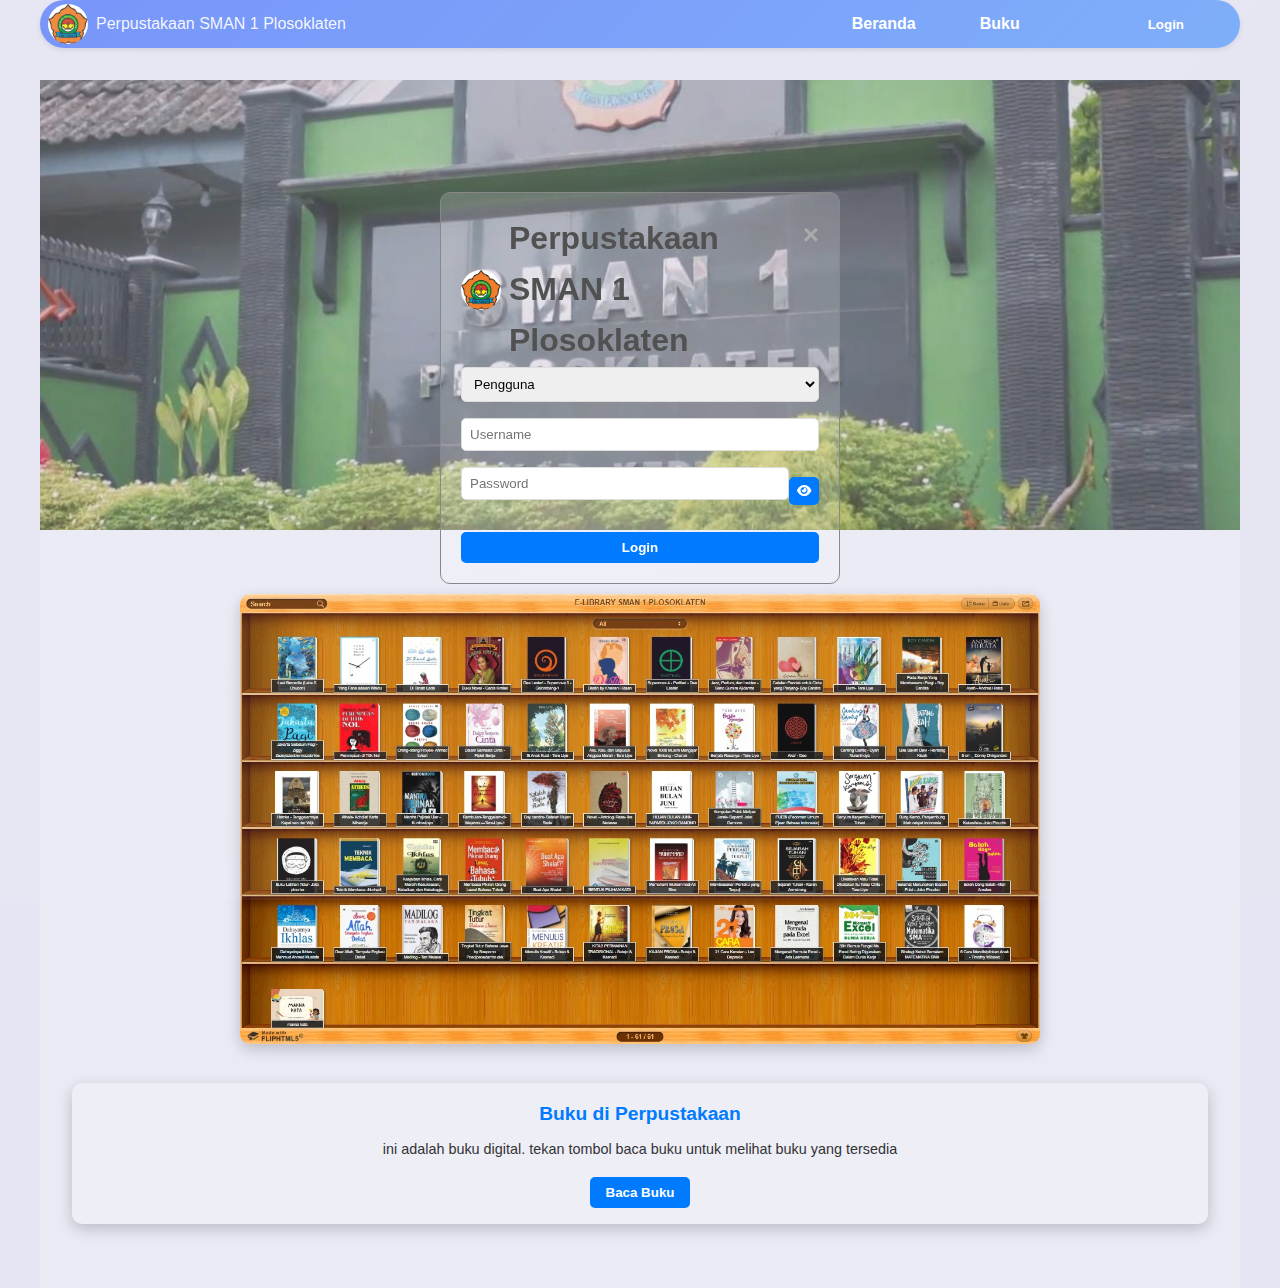
<file: index.html>
<!DOCTYPE html>

<html lang="id">

<head>

    <meta charset="UTF-8">

    <meta name="viewport" content="width=device-width, initial-scale=1.0, user-scalable=no">

    <title>Perpustakaan Sekolah SMAN 1 Plosoklaten</title>

    <link rel="stylesheet" href="styles.css">

    <link rel="stylesheet" href="https://cdnjs.cloudflare.com/ajax/libs/font-awesome/6.0.0/css/all.min.css">

</head>

<body>

    <header>

        <nav class="navbar">

            <div class="logo">

                <img src="logo.png" alt="Logo SMAN 1 Plosoklaten" class="logo-img">

                <span>Perpustakaan SMAN 1 Plosoklaten</span>

            </div>

            <ul class="nav-links">

                <li><a href="#home">Beranda</a></li>

                <li><a href="#books">Buku</a></li>

                <li><a href="#history" id="history-link" style="display:none;">Riwayat Baca</a></li>

                <li><a href="#admin" id="admin-link" style="display:none;">Admin</a></li>

                <li><button id="login-btn">Login</button></li>

                <li><button id="logout-btn" style="display:none;">Logout</button></li>

            </ul>

        </nav>

    </header>



    <main>

        <section id="home" class="hero">

            <div class="hero-content">

                <h1>Perpustakaan Digital</h1>

                

            </div>

        </section>



        <section id="books" class="books-section">

            

            <div class="book-rack">

                <img src="rakbuku.jpeg" alt="Rak Buku" class="rack-photo clickable" onclick="window.location.href='books.html'">

            </div>

            <div id="books-container" class="books-grid">

                <!-- Books will be dynamically added here -->

            </div>

        </section>



        <section id="history" class="history-section" style="display:none;">

            <h2>Riwayat Baca</h2>

            <div id="student-stats" class="stats-container">

                <!-- Student statistics will be dynamically added here -->

            </div>

            <div id="history-container">

                <!-- History will be dynamically added here -->

            </div>

            <div id="borrowed-books" class="borrowed-books-section" style="display:none;">

                <h3>Buku yang Dipinjam</h3>

                <div id="borrowed-container">

                    <!-- Borrowed books will be dynamically added here -->

                </div>

            </div>

        </section>



        <section id="admin" class="admin-section" style="display:none;">

            <h2 id="panel-title">Panel Admin</h2>

            <div class="admin-content">

                <div class="add-book">

                    <h3>Tambah Buku</h3>

                    <form id="add-book-form" class="form-container">

                        <div class="form-group">

                            <label for="book-title">Judul Buku</label>

                            <input type="text" id="book-title" placeholder="Judul Buku" required>

                        </div>

                        <div class="form-group">

                            <label for="book-author">Penulis</label>

                            <input type="text" id="book-author" placeholder="Penulis" required>

                        </div>

                        <div class="form-group">

                            <label for="book-synopsis">Sinopsis</label>

                            <textarea id="book-synopsis" placeholder="Sinopsis" required></textarea>

                        </div>

                        <div class="form-group">

                            <label for="book-cover">URL Sampul Buku</label>

                            <input type="url" id="book-cover" placeholder="URL Sampul Buku" required>

                        </div>

                        <div class="form-group">

                            <label for="book-link">Link FlipHTML</label>

                            <input type="url" id="book-link" placeholder="Link FlipHTML" required>

                        </div>

                        <button type="submit" class="submit-btn">Tambah Buku</button>

                    </form>

                </div>

                <div class="add-pdf-book" id="teacher-add-book" style="display:none;">

                    <h3>Tambah Buku Pelajaran (PDF)</h3>

                    <form id="add-pdf-book-form" class="form-container">

                        <div class="form-group">

                            <label for="pdf-book-title">Judul Buku</label>

                            <input type="text" id="pdf-book-title" placeholder="Judul Buku" required>

                        </div>

                        <div class="form-group">

                            <label for="pdf-book-author">Penulis</label>

                            <input type="text" id="pdf-book-author" placeholder="Penulis" required>

                        </div>

                        <div class="form-group">

                            <label for="pdf-book-synopsis">Sinopsis</label>

                            <textarea id="pdf-book-synopsis" placeholder="Sinopsis" required></textarea>

                        </div>

                        <div class="form-group">

                            <label for="pdf-file">File PDF</label>

                            <input type="file" id="pdf-file" accept=".pdf" required>

                        </div>

                        <button type="submit" class="submit-btn">Tambah Buku PDF</button>

                    </form>

                </div>

                <div class="student-activity">

                    <h3>Aktivitas Siswa</h3>

                    <div id="admin-stats" class="stats-container">

                        <!-- Admin statistics will be dynamically added here -->

                    </div>

                    <div id="activity-container">

                        <!-- Activities will be dynamically added here -->

                    </div>

                </div>

                <div class="loan-management">

                    <h3>Pengelolaan Peminjaman</h3>

                    <div id="loans-container">

                        <!-- Loans will be dynamically added here -->

                    </div>

                </div>

                <div class="manage-students">

                    <h3>Kelola Akun Siswa</h3>

                    <form id="add-student-form" class="form-container">

                        <div class="form-group">

                            <label for="student-username">Username Siswa</label>

                            <input type="text" id="student-username" placeholder="Username Siswa" required>

                        </div>

                        <div class="form-group">

                            <label for="student-password">Password Siswa</label>

                            <div class="password-container">

                                <input type="password" id="student-password" placeholder="Password Siswa" required>

                                <button type="button" id="toggle-password-student" class="toggle-password"><i class="fas fa-eye"></i></button>

                            </div>

                        </div>

                        <button type="submit" class="submit-btn">Tambah Siswa</button>

                    </form>

                    <h4>Daftar Siswa</h4>

                    <div id="students-list">

                        <!-- Student accounts will be listed here -->

                    </div>

                </div>

            </div>

        </section>

    </main>







    <!-- Login Modal -->

    <div id="login-modal" class="modal">

        <div class="modal-content login-modal-content">

            <span class="close" id="close-login-modal">&times;</span>

            <div class="login-container">

                <div class="logo">

                    <img src="logo.png" alt="Logo SMAN 1 Plosoklaten" class="logo-img">

                    <h1>Perpustakaan SMAN 1 Plosoklaten</h1>

                </div>

                <form id="login-form">

                    <select id="user-type" required>

                        <option value="">Pengguna</option>

                        <option value="student">Siswa</option>

                        <option value="teacher">Guru</option>

                        <option value="admin">Admin</option>

                    </select>

                    <input type="text" id="username" placeholder="Username" required>

                    <div class="password-container">

                        <input type="password" id="password" placeholder="Password" required>

                        <button type="button" id="toggle-password-login" class="toggle-password"><i class="fas fa-eye"></i></button>

                    </div>

                    <button type="submit">Login</button>

                </form>

            </div>

        </div>

    </div>



    <div id="borrow-modal" class="modal">

        <div class="modal-content">

            <span class="close" id="close-borrow-modal">&times;</span>

            <h2>Pinjam Buku</h2>

            <form id="borrow-form">

                <input type="text" id="borrow-book-name" placeholder="Nama Buku" required>

                <div class="borrow-duration">

                    <label for="borrow-days">Hari:</label>

                    <input type="number" id="borrow-days" min="0" max="30" value="0" required>

                    <label for="borrow-hours">Jam:</label>

                    <input type="number" id="borrow-hours" min="0" max="23" value="0" required>

                </div>

                <button type="submit">Pinjam Buku</button>

            </form>

        </div>

    </div>



    <script src="script.js"></script>

</body>

</html>
</file>
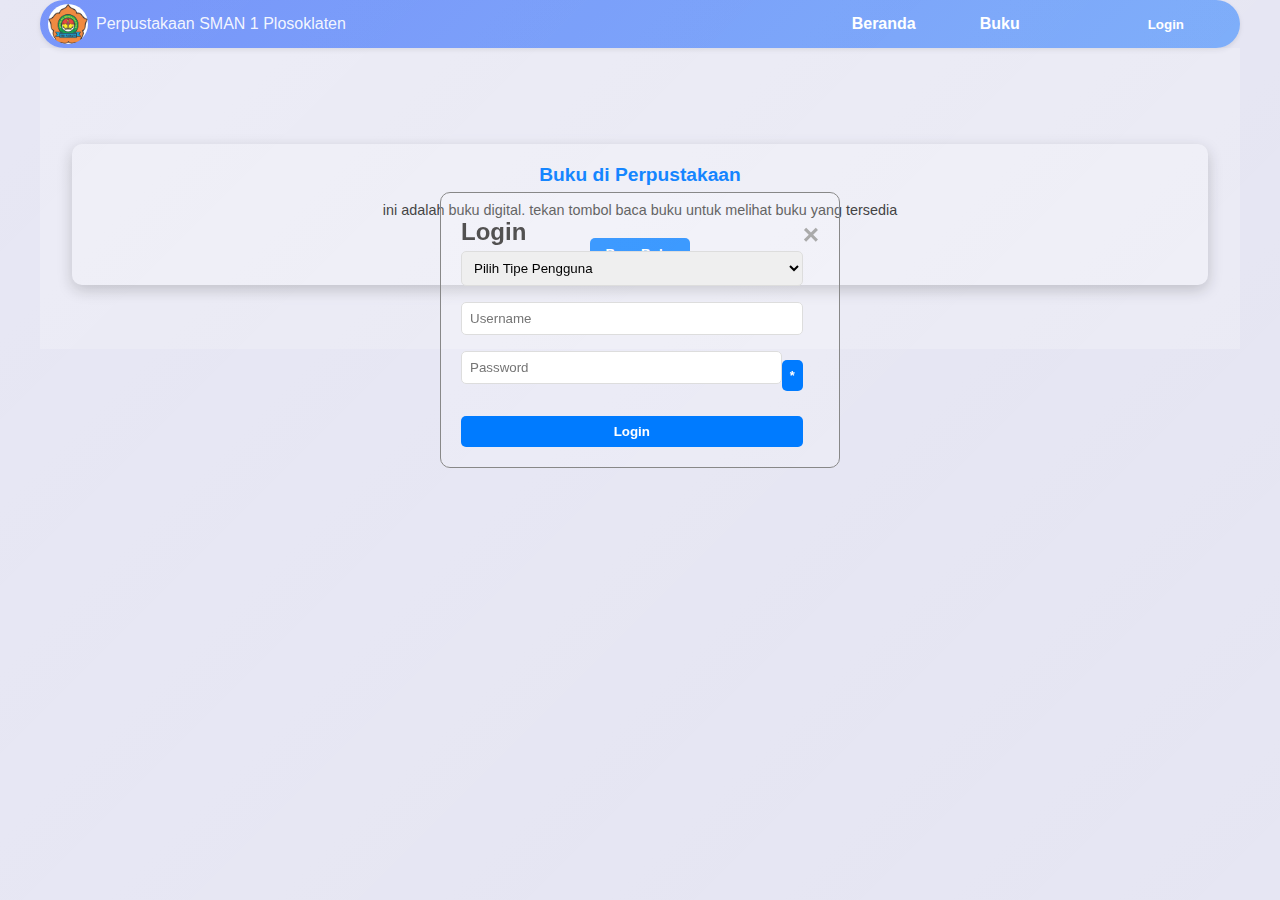
<file: books.html>
<!DOCTYPE html>
<html lang="id">
<head>
    <meta charset="UTF-8">
    <meta name="viewport" content="width=device-width, initial-scale=1.0, user-scalable=no">
    <title>Perpustakaan Sekolah SMAN 1 Plosoklaten</title>
    <link rel="stylesheet" href="styles.css">
</head>
<body>
    <header>
        <nav class="navbar">
            <div class="logo">
                <img src="logo.png" alt="Logo SMAN 1 Plosoklaten" class="logo-img">
                <span>Perpustakaan SMAN 1 Plosoklaten</span>
            </div>
            <ul class="nav-links">
                <li><a href="index.html">Beranda</a></li>
                <li><a href="books.html">Buku</a></li>
                <li><a href="#history" id="history-link" style="display:none;">Riwayat Baca</a></li>
                <li><a href="#admin" id="admin-link" style="display:none;">Admin</a></li>
                <li><button id="login-btn">Login</button></li>
                <li><button id="logout-btn" style="display:none;">Logout</button></li>
            </ul>
        </nav>
    </header>

    <main>
        <section id="books" class="books-section">
            
            <div id="books-container" class="books-grid">
                <!-- Books will be dynamically added here -->
            </div>
        </section>

        <section id="history" class="history-section" style="display:none;">
            <h2>Riwayat Baca</h2>
            <div id="history-container">
                <!-- History will be dynamically added here -->
            </div>
        </section>

        <section id="admin" class="admin-section" style="display:none;">
            <h2>Panel Admin</h2>
            <div class="admin-content">
                <div class="add-book">
                    <h3>Tambah Buku</h3>
                    <form id="add-book-form">
                        <input type="text" id="book-title" placeholder="Judul Buku" required>
                        <input type="text" id="book-author" placeholder="Penulis" required>
                        <textarea id="book-synopsis" placeholder="Sinopsis" required></textarea>
                        <input type="url" id="book-cover" placeholder="URL Sampul Buku" required>
                        <input type="url" id="book-link" placeholder="Link FlipHTML" required>
                        <button type="submit">Tambah Buku</button>
                    </form>
                </div>
                <div class="student-activity">
                    <h3>Aktivitas Siswa</h3>
                    <div id="activity-container">
                        <!-- Activities will be dynamically added here -->
                    </div>
                </div>
            </div>
        </section>
    </main>

    <div id="login-modal" class="modal">
        <div class="modal-content">
            <span class="close">&times;</span>
            <h2>Login</h2>
            <form id="login-form">
                <select id="user-type" required>
                    <option value="">Pilih Tipe Pengguna</option>
                    <option value="student">Siswa</option>
                    <option value="admin">Admin</option>
                </select>
                <input type="text" id="username" placeholder="Username" required>
                <div class="password-container">
                    <input type="password" id="password" placeholder="Password" required>
                    <button type="button" id="toggle-password-login" class="toggle-password">*</button>
                </div>
                <button type="submit">Login</button>
            </form>
        </div>
    </div>

    <script src="script.js"></script>
</body>
</html>
</file>
<file: styles.css>
* {
    margin: 0;
    padding: 0;
    box-sizing: border-box;
}

@import url('https://fonts.googleapis.com/css2?family=Poppins:wght@300;400;500;600;700&display=swap');

body {
    font-family: 'Poppins', sans-serif;
    line-height: 1.6;
    color: #525151;
    background-color: rgba(0, 0, 139, 0.1);
}

/* Navbar */
.navbar {
    background: linear-gradient(135deg, rgba(61, 105, 252, 0.733), rgba(79, 148, 252, 0.747));
    color: rgba(255, 255, 255, 0.925);
    padding: 0.25rem 0.5rem;
    display: flex;
    justify-content: space-between;
    align-items: center;
    box-shadow: 0 2px 5px rgba(0,0,0,0.1);
    border-radius: 500px;
    width: 95%;
    max-width: 1200px;
    margin: 0 auto;
}

.logo {
    display: flex;
    align-items: center;
}

.logo-img {
    width: 40px;
    height: 40px;
    margin-right: 8px;
    border-radius: 50%;
}

.nav-links {
    display: flex;
    list-style: none;
    align-items: center;
}

.nav-links li {
    margin-left: 2rem;
}

.nav-links a {
    color: white;
    text-decoration: none;
    font-weight: bold;
    background: transparent;
    border: none;
    padding: 0.5rem 1rem;
    border-radius: 5px;
    cursor: pointer;
    transition: all 0.3s ease;
    position: relative;
    overflow: hidden;
    transform: translateY(0);
}

.nav-links a:hover {
    background: linear-gradient(135deg, #005a7e, #038dbb);
    color: white;
    transform: translateY(-3px);
    box-shadow: 0 4px 8px rgba(0,0,0,0.2);
}

.nav-links button {
    background: transparent;
    color: white;
    border: none;
    padding: 0.5rem 1rem;
    border-radius: 5px;
    cursor: pointer;
    font-family: 'Poppins', sans-serif;
    font-weight: bold;
    position: relative;
    overflow: hidden;
    transition: all 0.3s ease;
    transform: translateY(0);
}

.nav-links button::before {
    content: '';
    position: absolute;
    top: 0;
    left: -100%;
    width: 100%;
    height: 100%;
    background: linear-gradient(90deg, transparent, rgba(255,255,255,0.4), transparent);
    transition: left 0.5s ease;
}

.nav-links button:hover::before {
    left: 100%;
}

.nav-links button:hover {
    background: linear-gradient(135deg, #005a7e, #038dbb);
    color: white;
    transform: translateY(-3px);
    box-shadow: 0 4px 8px rgba(0,0,0,0.2);
}

/* Hero Section */
.hero {
    background: linear-gradient(135deg, rgba(255, 255, 255, 0.774), rgba(198, 209, 247, 0.795));
    background-image: url('fotosekolah.jpeg');
    background-size: cover;
    background-position: center;
    background-attachment: scroll;
    background-repeat: no-repeat;
    padding: 4rem 2rem;
    text-align: center;
    position: relative;
    
    overflow: hidden;
    min-height: 50vh;
    width: 95%;
    max-width: 1200px;
    margin: 2rem auto 0 auto;
}

.hero::before {
    content: '';
    position: absolute;
    top: 0;
    left: 0;
    width: 100%;
    height: 100%;
    
    background-color: rgba(209, 211, 218, 0.2);
    z-index: 1;
}

.hero-content {
    position: relative;
    z-index: 2;
}

.hero-content h1 {
    font-size: 3rem;
    margin-bottom: 1rem;
    color: #8ef19b02;
}

.hero-content p {
    font-size: 1.5rem;
    margin-bottom: 2rem;
    color: #8dd8af00;
}

.school-photo {
    width: 95%;
    height: 400px;
    object-fit: cover;
    
    box-shadow: 0 2px 5px rgba(0,0,0,0.2);
    margin-top: 2rem;
}

/* Books Section */
.books-section {
    padding: 4rem 2rem;
    background: rgba(255,255,255,0.2);
    width: 95%;
    max-width: 1200px;
    margin: 0 auto;
}

.books-section h2 {
    text-align: center;
    margin-bottom: 2rem;
    color: #1a202c;
}

.book-rack {
    text-align: center;
    margin-bottom: 2rem;
}

.rack-photo {
    width: 100%;
    max-width: 800px;
    height: auto;
    border-radius: 10px;
    box-shadow: 0 5px 15px rgba(0,0,0,0.2);
    transition: transform 0.3s;
}

.rack-photo.clickable:hover {
    transform: scale(1.05);
    cursor: pointer;
}

.books-grid {
    display: grid;
    grid-template-columns: repeat(auto-fit, minmax(250px, 1fr));
    gap: 2rem;
    margin-top: 2rem;
}

.book-card {
    background: rgba(255,255,255,0.2);
    border-radius: 10px;
    box-shadow: 0 5px 15px rgba(0,0,0,0.2);
    overflow: hidden;
    transition: transform 0.3s;
    text-align: center;
}

.book-card:hover {
    transform: translateY(-5px);
}

.book-info {
    padding: 1rem;
}

.book-title {
    font-size: 1.2rem;
    font-weight: bold;
    margin-bottom: 0.5rem;
    color: #007bff;
}

.book-author {
    font-size: 1rem;
    color: #666;
    margin-bottom: 0.5rem;
}

.book-synopsis {
    font-size: 0.9rem;
    color: #333;
    margin-bottom: 1rem;
    display: -webkit-box;
    -webkit-line-clamp: 3;
    -webkit-box-orient: vertical;
    overflow: hidden;
}

.read-btn {
    background: #007bff;
    color: white;
    border: none;
    padding: 0.5rem 1rem;
    border-radius: 5px;
    cursor: pointer;
    font-weight: bold;
    position: relative;
    overflow: hidden;
    transition: all 0.3s ease;
}

.read-btn::before {
    content: '';
    position: absolute;
    top: 0;
    left: -100%;
    width: 100%;
    height: 100%;
    background: linear-gradient(90deg, transparent, rgba(255,255,255,0.4), transparent);
    transition: left 0.5s ease;
}

.read-btn:hover::before {
    left: 100%;
}

.read-btn:hover {
    background: #0056b3;
    box-shadow: 0 0 10px rgba(0,123,255,0.5);
}

/* History Section */
.history-section {
    padding: 4rem 2rem;
    background: #dbeafe;
    width: 95%;
    max-width: 1200px;
    margin: 0 auto;
}

.history-section h2 {
    text-align: center;
    margin-bottom: 2rem;
    color: #1a202c;
}

.stats-container {
    display: grid;
    grid-template-columns: repeat(auto-fit, minmax(250px, 1fr));
    gap: 1rem;
    margin-bottom: 2rem;
}

.stats-card {
    background: rgba(255,255,255,0.2);
    padding: 1.5rem;
    border-radius: 10px;
    box-shadow: 0 2px 5px rgba(0,0,0,0.1);
    text-align: center;
}

.stats-card h3 {
    margin-bottom: 0.5rem;
    color: #1a202c;
    font-size: 1.2rem;
}

.stats-card p {
    font-size: 1.5rem;
    font-weight: bold;
    color: #007bff;
    margin: 0;
}

.history-item {
    background: rgba(255,255,255,0.2);
    padding: 1rem;
    margin-bottom: 1rem;
    border-radius: 10px;
    box-shadow: 0 2px 5px rgba(0,0,0,0.1);
}

/* Admin Section */
.admin-section {
    padding: 4rem 2rem;
    background: rgba(255,255,255,0.2);
    width: 95%;
    max-width: 1200px;
    margin: 0 auto;
}

.admin-section h2 {
    text-align: center;
    margin-bottom: 2rem;
    color: #1a202c;
}

.admin-content {
    display: grid;
    grid-template-columns: 1fr 1fr;
    gap: 2rem;
}

.add-book, .student-activity, .manage-students {
    background: #dbeafe;
    padding: 2rem;
    border-radius: 10px;
    box-shadow: 0 2px 5px rgba(0,0,0,0.1);
}

.manage-students form {
    display: flex;
    flex-direction: column;
    gap: 10px;
    margin-bottom: 20px;
}

.manage-students input {
    padding: 8px;
    border: 1px solid #ddd;
    border-radius: 4px;
}

.manage-students button {
    padding: 8px 16px;
    background-color: #007bff;
    color: white;
    border: none;
    border-radius: 4px;
    cursor: pointer;
}

.manage-students button:hover {
    background-color: #0056b3;
}

.student-item {
    display: flex;
    justify-content: space-between;
    align-items: center;
    padding: 10px;
    border: 1px solid #ddd;
    border-radius: 4px;
    margin-bottom: 10px;
}

.delete-btn {
    background-color: #dc3545;
    color: white;
    border: none;
    padding: 5px 10px;
    border-radius: 4px;
    cursor: pointer;
}

.delete-btn:hover {
    background-color: #c82333;
}

.add-book h3, .student-activity h3 {
    margin-bottom: 1rem;
    color: #1a202c;
}

.add-book form {
    display: flex;
    flex-direction: column;
}

.add-book input, .add-book textarea {
    margin-bottom: 1rem;
    padding: 0.5rem;
    border: 1px solid #ddd;
    border-radius: 5px;
}

.add-book button {
    background: #007bff;
    color: white;
    border: none;
    padding: 0.5rem;
    border-radius: 5px;
    cursor: pointer;
    font-weight: bold;
    transition: background 0.3s;
}

.add-book button:hover {
    background: #0056b3;
}

/* Modal */
.modal {
    display: none;
    position: fixed;
    z-index: 1001;
    left: 0;
    top: 0;
    width: 100%;
    height: 100%;
    overflow: auto;
    background: linear-gradient(135deg, rgba(255,255,255,0.1), rgba(255,255,255,0.05));
}

.modal-content {
    background-color: #fefefe2c;
    margin: 15% auto;
    padding: 20px;
    border: 1px solid #888;
    width: 80%;
    max-width: 400px;
    border-radius: 10px;
}

.close {
    color: #aaa;
    float: right;
    font-size: 28px;
    font-weight: bold;
    cursor: pointer;
}

.close:hover {
    color: black;
}

#login-form {
    display: flex;
    flex-direction: column;
}

#login-form select, #login-form input {
    margin-bottom: 1rem;
    padding: 0.5rem;
    border: 1px solid #ddd;
    border-radius: 5px;
}

.password-container {
    display: flex;
    align-items: center;
    margin-bottom: 1rem;
}

.password-container input {
    flex: 1;
    padding: 0.5rem;
    border: 1px solid #ddd;
    border-radius: 5px 0 0 5px;
    box-sizing: border-box;
}

.toggle-password {
    background: #f0f0f0;
    border: 1px solid #ddd;
    border-left: none;
    border-radius: 0 5px 5px 0;
    color: #007bff;
    cursor: pointer;
    font-size: 0.8rem;
    padding: 0.5rem 0.5rem;
    display: flex;
    align-items: center;
    justify-content: center;
}

.toggle-password:hover {
    color: #0057b3fd;
}

#login-form button {
    background: #007bff;
    color: white;
    border: none;
    padding: 0.5rem;
    border-radius: 5px;
    cursor: pointer;
    font-weight: bold;
    position: relative;
    overflow: hidden;
    transition: all 0.3s ease;
}

#login-form button::before {
    content: '';
    position: absolute;
    top: 0;
    left: -100%;
    width: 100%;
    height: 100%;
    background: linear-gradient(90deg, transparent, rgba(255,255,255,0.4), transparent);
    transition: left 0.5s ease;
}

#login-form button:hover::before {
    left: 100%;
}

#login-form button:hover {
    background: #0056b3;
    box-shadow: 0 0 10px rgba(0,123,255,0.5);
}

/* Book Viewer */
#book-viewer {
    position: fixed;
    top: 0;
    left: 0;
    width: 100%;
    height: 100%;
    background-color: rgba(196, 193, 193, 0.904);
    z-index: 1000;
    display: flex;
    flex-direction: column;
    align-items: center;
    justify-content: center;
}

.viewer-header {
    display: flex;
    justify-content: space-between;
    align-items: center;
    width: 90%;
    max-width: 1000px;
    background: rgba(255,255,255,0.2);
    padding: 1rem;
    border-radius: 10px 10px 0 0;
    box-shadow: 0 2px 10px rgba(0,0,0,0.1);
}

.viewer-header h2 {
    margin: 0;
    color: #1a202c;
}

#close-viewer {
    background: #dc3545;
    color: white;
    border: none;
    padding: 0.5rem 1rem;
    border-radius: 5px;
    cursor: pointer;
    font-weight: bold;
    transition: background 0.3s;
}

#close-viewer:hover {
    background: #c82333;
}

#book-viewer iframe {
    width: 90%;
    max-width: 1000px;
    height: 70vh;
    border: none;
    border-radius: 0 0 10px 10px;
    box-shadow: 0 5px 15px rgba(0,0,0,0.3);
}

/* Responsive Design - Removed mobile overrides to make mobile and desktop display the same */

@media (max-width: 992px) {
    .navbar {
        flex-direction: column;
        align-items: flex-start;
        border-radius: 500px;
        padding: 0.5rem 1rem;
    }

    .nav-links {
        flex-wrap: wrap;
        justify-content: center;
        width: 100%;
        margin-top: 0.5rem;
    }

    .nav-links li {
        margin: 0.5rem;
    }

    .hero {
        padding: 3rem 1.5rem;
        min-height: 40vh;
    }

    .hero-content h1 {
        font-size: 2rem;
    }

    .hero-content p {
        font-size: 1.2rem;
    }

    .admin-content {
        grid-template-columns: 1fr;
    }
}

@media (max-width: 768px) {
    body {
        font-size: 15px;
    }

    .navbar {
        flex-direction: column;
        text-align: center;
    }

    .nav-links {
        flex-direction: column;
        align-items: center;
    }

    .nav-links li {
        margin: 0.5rem 0;
    }

    .hero-content h1 {
        font-size: 1.8rem;
    }

    .hero-content p {
        font-size: 1rem;
    }

    .books-grid {
        grid-template-columns: 1fr;
    }

    .stats-container {
        grid-template-columns: 1fr;
    }

    .admin-content {
        grid-template-columns: 1fr;
</file>
